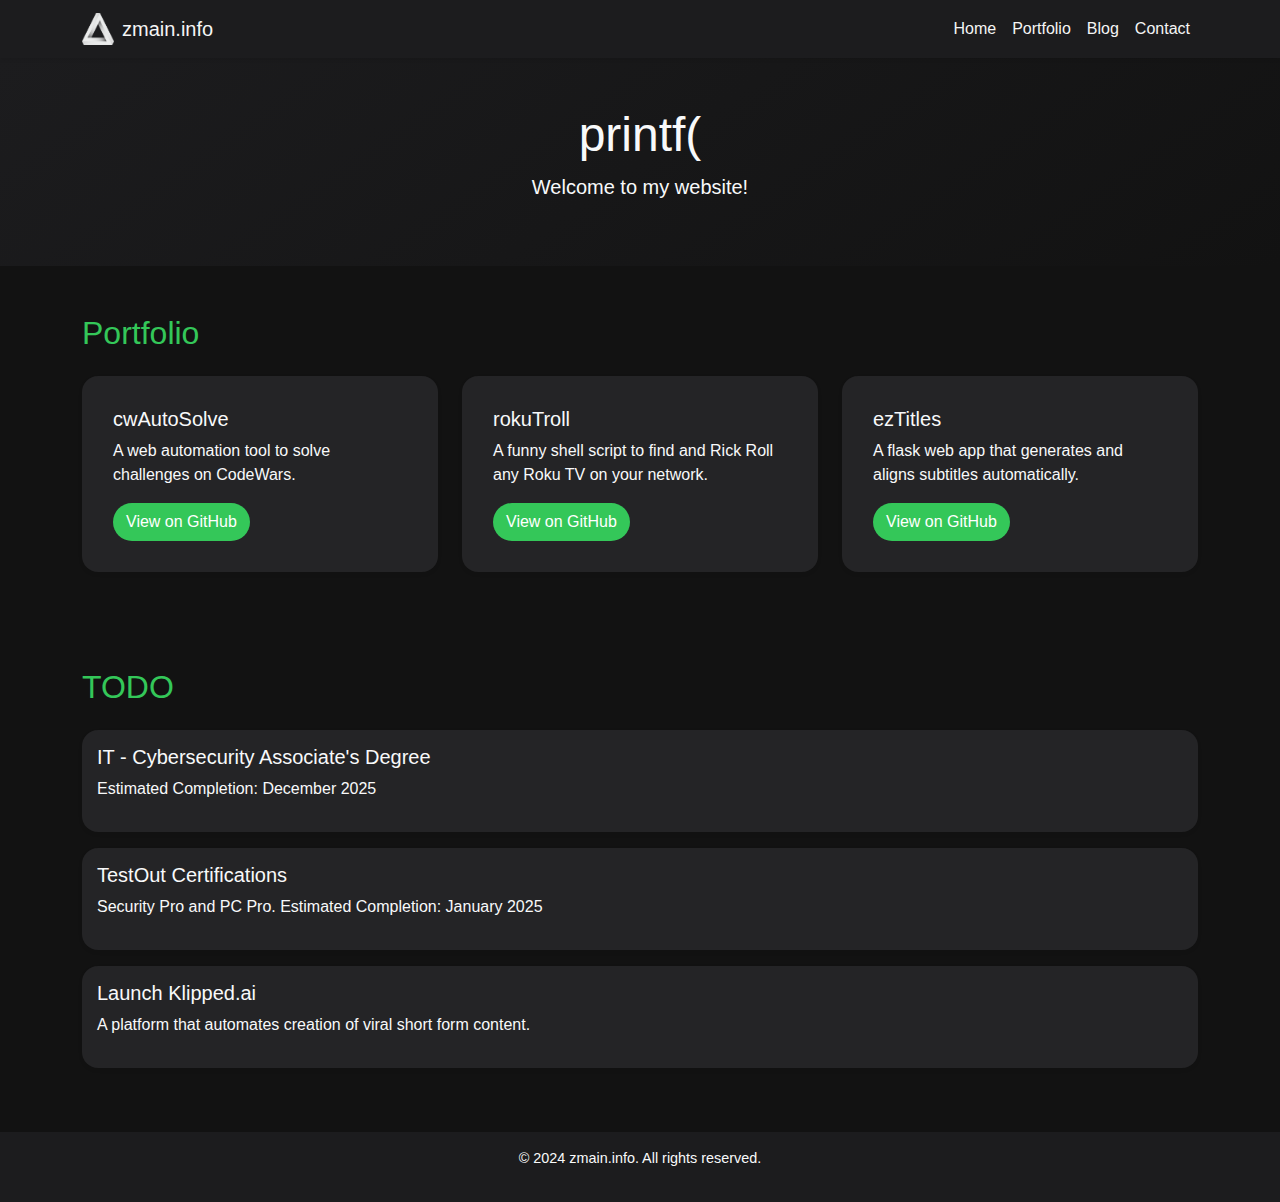
<file: index.html>
<!DOCTYPE html>
<html lang="en">
<head>
    <meta charset="UTF-8">
    <meta name="viewport" content="width=device-width, initial-scale=1.0">
    <title>zmain.info</title>
    <link href="https://cdn.jsdelivr.net/npm/bootstrap@5.3.0/dist/css/bootstrap.min.css" rel="stylesheet">
    <link rel="stylesheet" href="css/styles.css">
    <link rel="icon" type="image/png" href="assets/penrose.png">
</head>
<body class="ios-dark-theme">

<!-- Navigation Bar -->
<nav class="navbar navbar-expand-lg navbar-dark bg-navbar py-2 shadow-sm">
    <div class="container">
        <a class="navbar-brand d-flex align-items-center" href="#">
            <img src="assets/penrose.png" alt="Penrose Triangle" class="logo-image me-2">
            <span class="site-title">zmain.info</span>
        </a>
        <button class="navbar-toggler" type="button" data-bs-toggle="collapse" data-bs-target="#navbarNav" aria-controls="navbarNav" aria-expanded="false" aria-label="Toggle navigation">
            <span class="navbar-toggler-icon"></span>
        </button>
        <div class="collapse navbar-collapse" id="navbarNav">
            <ul class="navbar-nav ms-auto">
                <li class="nav-item"><a class="nav-link" href="#home">Home</a></li>
                <li class="nav-item"><a class="nav-link" href="portfolio.html">Portfolio</a></li>
                <li class="nav-item"><a class="nav-link" href="blog.html">Blog</a></li>
                <li class="nav-item"><a class="nav-link" href="contact.html">Contact</a></li>
            </ul>
        </div>
    </div>
</nav>

<!-- Home Section -->
<section id="home" class="text-center p-5 text-light bg-dark-gradient">
    <div class="container">
        <h1 class="display-5">
            <span id="typing-text" class="typing-text"></span>
        </h1>
        <p class="lead">Welcome to my website!</p>
    </div>
</section>

<!-- Portfolio Section -->
<section id="portfolio" class="py-5 bg-content">
    <div class="container">
        <h2 class="text-accent mb-4">Portfolio</h2>
        <div class="row g-4">
            <!-- Project Cards -->
            <div class="col-md-4">
                <div class="card bg-dark-secondary shadow-sm h-100 rounded-4">
                    <div class="card-body text-light">
                        <h5 class="card-title">cwAutoSolve</h5>
                        <p class="card-text">A web automation tool to solve challenges on CodeWars.</p>
                        <a href="https://github.com/code-zm/cwAutoSolve" target="_blank" class="btn btn-accent rounded-pill">View on GitHub</a>
                    </div>
                </div>
            </div>
            <div class="col-md-4">
                <div class="card bg-dark-secondary shadow-sm h-100 rounded-4">
                    <div class="card-body text-light">
                        <h5 class="card-title">rokuTroll</h5>
                        <p class="card-text">A funny shell script to find and Rick Roll any Roku TV on your network. </p>
                        <a href="https://github.com/code-zm/rokuTroll" target="_blank" class="btn btn-accent rounded-pill">View on GitHub</a>
                    </div>
                </div>
            </div>
            <div class="col-md-4">
                <div class="card bg-dark-secondary shadow-sm h-100 rounded-4">
                    <div class="card-body text-light">
                        <h5 class="card-title">ezTitles</h5>
                        <p class="card-text">A flask web app that generates and aligns subtitles automatically. </p>
                        <a href="https://github.com/code-zm/ezTitles" target="_blank" class="btn btn-accent rounded-pill">View on GitHub</a>
                    </div>
                </div>
            </div>
        </div>
    </div>
</section>

<!-- TODO Section -->
<section id="todo" class="py-5 bg-content">
    <div class="container">
        <h2 class="text-accent mb-4">TODO</h2>
        <ul class="list-group">
            <li class="list-group-item bg-dark-secondary text-light rounded-4 shadow-sm mb-3">
                <h5>IT - Cybersecurity Associate's Degree</h5>
                <p>Estimated Completion: December 2025</p>
            </li>
            <li class="list-group-item bg-dark-secondary text-light rounded-4 shadow-sm mb-3">
                <h5>TestOut Certifications</h5>
                <p>Security Pro and PC Pro. Estimated Completion: January 2025</p>
            </li>
            <li class="list-group-item bg-dark-secondary text-light rounded-4 shadow-sm mb-3">
                <h5>Launch Klipped.ai</h5>
                <p>A platform that automates creation of viral short form content.</p>
            </li>
        </ul>
    </div>
</section>

<!-- Footer -->
<footer class="text-center py-3 bg-navbar text-light">
    <p>&copy; 2024 zmain.info. All rights reserved.</p>
</footer>

<script src="https://cdn.jsdelivr.net/npm/bootstrap@5.3.0/dist/js/bootstrap.bundle.min.js"></script>
<script src="js/typingEffect.js"></script>
</body>
</html>
</file>
<file: css/styles.css>
:root {
    --bg-dark: #121212;
    --bg-navbar: #1c1c1e;
    --bg-dark-secondary: #242426;
    --text-light: #f5f5f5;
    --text-muted: #a1a1a6;
    --accent-color: #34c759; /* iOS green color */
}

body.ios-dark-theme {
    font-family: -apple-system, BlinkMacSystemFont, "Segoe UI", Roboto, "Helvetica Neue", Arial, sans-serif;
    background-color: var(--bg-dark);
    color: var(--text-light);
}

.bg-navbar {
    background-color: var(--bg-navbar);
}

.bg-dark-gradient {
    background: linear-gradient(145deg, #1c1c1e, #121212);
}

.bg-content {
    background-color: var(--bg-dark);
}

.bg-dark-secondary {
    background-color: var(--bg-dark-secondary);
}

.text-accent {
    color: var(--accent-color);
}

.navbar-brand, .navbar-nav .nav-link {
    color: var(--text-light) !important;
}

.navbar-brand:hover, .navbar-nav .nav-link:hover {
    color: var(--accent-color) !important;
}

.logo-image {
    width: 32px; /* Adjusted to be more balanced */
    height: 32px;
}

.btn-accent {
    background-color: var(--accent-color);
    color: #fff;
}

.btn-accent:hover {
    background-color: #28a745;
}

.card, .list-group-item {
    border-radius: 10px;
    border: none;
    transition: transform 0.3s ease, box-shadow 0.3s ease;
    padding: 15px;
}

.card:hover, .list-group-item:hover {
    transform: scale(1.05);
    box-shadow: 0 12px 24px rgba(0, 0, 0, 0.3);
}

footer {
    font-size: 0.9rem;
    color: var(--text-muted);
}
/* Contact Form Input Styling */
.contact-input {
    border: none; /* Remove borders */
    outline: none; /* Remove default outline */
    box-shadow: none !important; /* Prevent Bootstrap shadow on focus */
    padding: 10px;
    color: var(--text-light);
    background-color: var(--bg-dark-secondary);
    border-radius: 6px; /* Rounded corners for a softer look */
    transition: background-color 0.3s ease;
}

/* Hover and Focus States */
.contact-input:focus, .contact-input:hover {
    background-color: rgba(255, 255, 255, 0.05); /* Subtle color change on focus/hover */
}

/* Interactive Name Styling */
.interactive-name {
    font-family: monospace;
    font-size: 3rem;
    color: #ffffff; /* Base text color */
    position: relative;
    display: inline-block;
    text-shadow: 0 0 10px rgba(255, 255, 255, 0.2); /* Base subtle glow */
    transition: text-shadow 0.05s ease-out;
}
</file>
